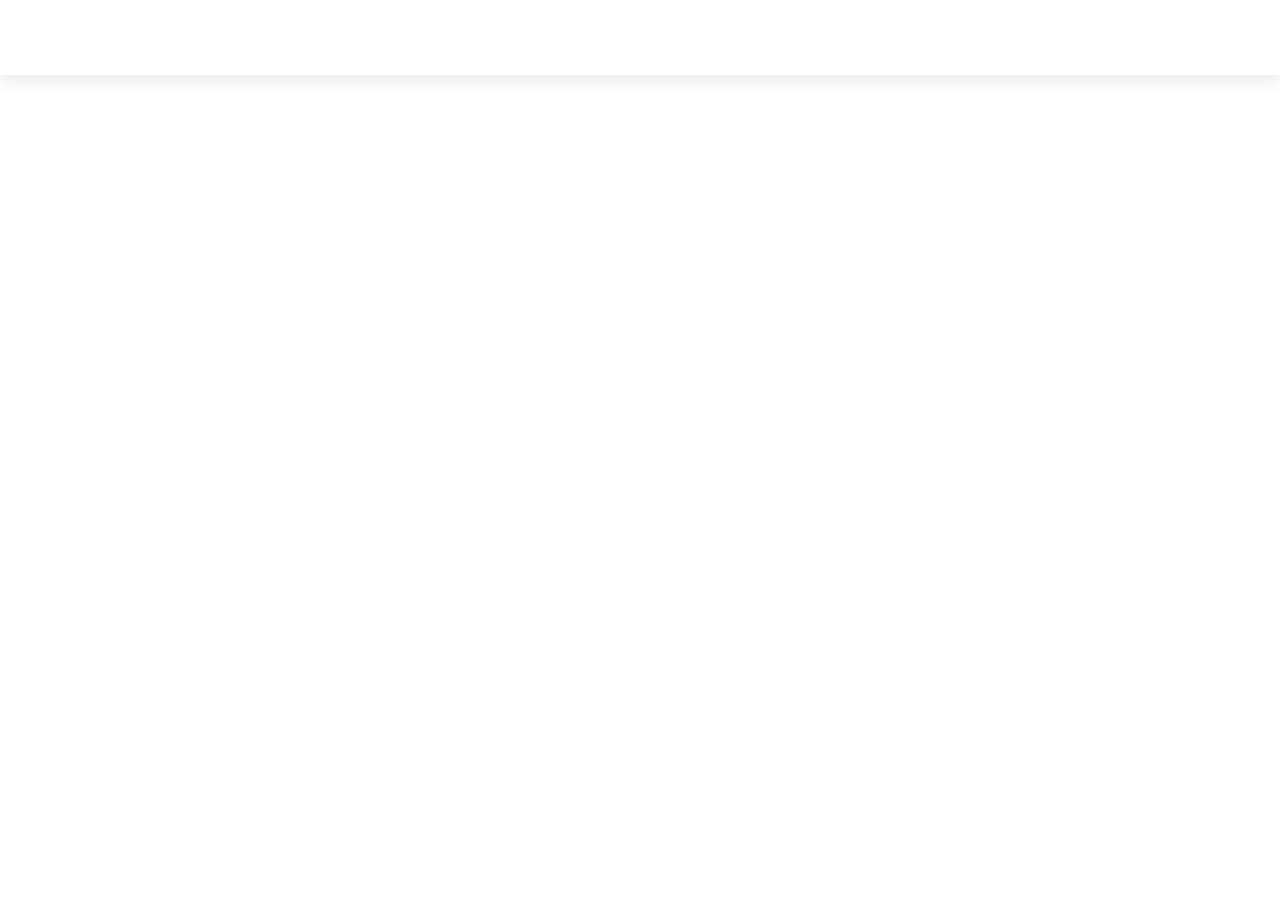
<file: index.html>
<!DOCTYPE html>
<html lang="pt-br">

<head>
    <meta charset="UTF-8">
    <meta http-equiv="X-UA-Compatible" content="IE=edge">
    <meta name="viewport" content="width=device-width, initial-scale=1.0">
    <link href='https://unpkg.com/boxicons@2.1.4/css/boxicons.min.css' rel='stylesheet'>
    <link rel="stylesheet" href="css/style.css">
    <title>Portfolio - Eduardo Caires</title>
</head>

<body>
    <header class="container">
        <div class="page-header">
            <div class="logo">
                <a href="">Portfólio - E.C</a>
            </div>
            <input type="checkbox" id="click">

            <label for="click" class="mainicon">
                <div class="menu">
                    <i class='bx bx-menu'></i>
                </div>
            </label>
            <ul>
                <li><a href="#" class="active" style="--navAni:1">Inicio</a></li>
                <li><a href="#" style="--navAni:2">Sobre</a></li>
                <li><a href="#" style="--navAni:3">Habilidades</a></li>
                <li><a href="#" style="--navAni:4">Projetos</a></li>
                <li><a href="#" style="--navAni:5">Contato</a></li>
            </ul>
            <label class="mode">
                <input type="checkbox" id="darkModeToggle">
                <i class='bx bxs-moon'></i>
            </label>
        </div>
    </header>


    <section class="container">
        <div class="main">
            <div class="detail">
                <h3>Olá, seja bem vindo!</h3>
                <h1>Eu sou <span style="color:#f9532d;">Eduardo</span></h1>
                <p>Eu sou um desenvolvedor Web profissional e faço sites, aplicações e interfaces interativas. Me procure se precisar de uma!
                </p>
                <div class="social">
                    <a href="https://www.linkedin.com/in/eduardo-caires-silva-251859212/" style="--socialAni:1"><i class='bx bxl-linkedin'></i></a>
                    <a href="https://www.instagram.com/caires.eduardo/" style="--socialAni:2"><i class='bx bxl-instagram'></i></a>
                    <a href="https://github.com/EduardoCairesSilva" style="--socialAni:3"><i class='bx bxl-github'></i></a>
                    <a href="https://wa.me/5585981753836" style="--socialAni:4"><i class='bx bxl-whatsapp'></i></a>
                </div>
            </div>
            <div class="img-sec">
                <div class="images">
                    <img src="imagens/eduardo.jpeg"
                        alt="" class="img-w">
                </div>
            </div>
        </div>
    </section>

    <script src="js/script.js"></script>
</body>

</html>
</file>
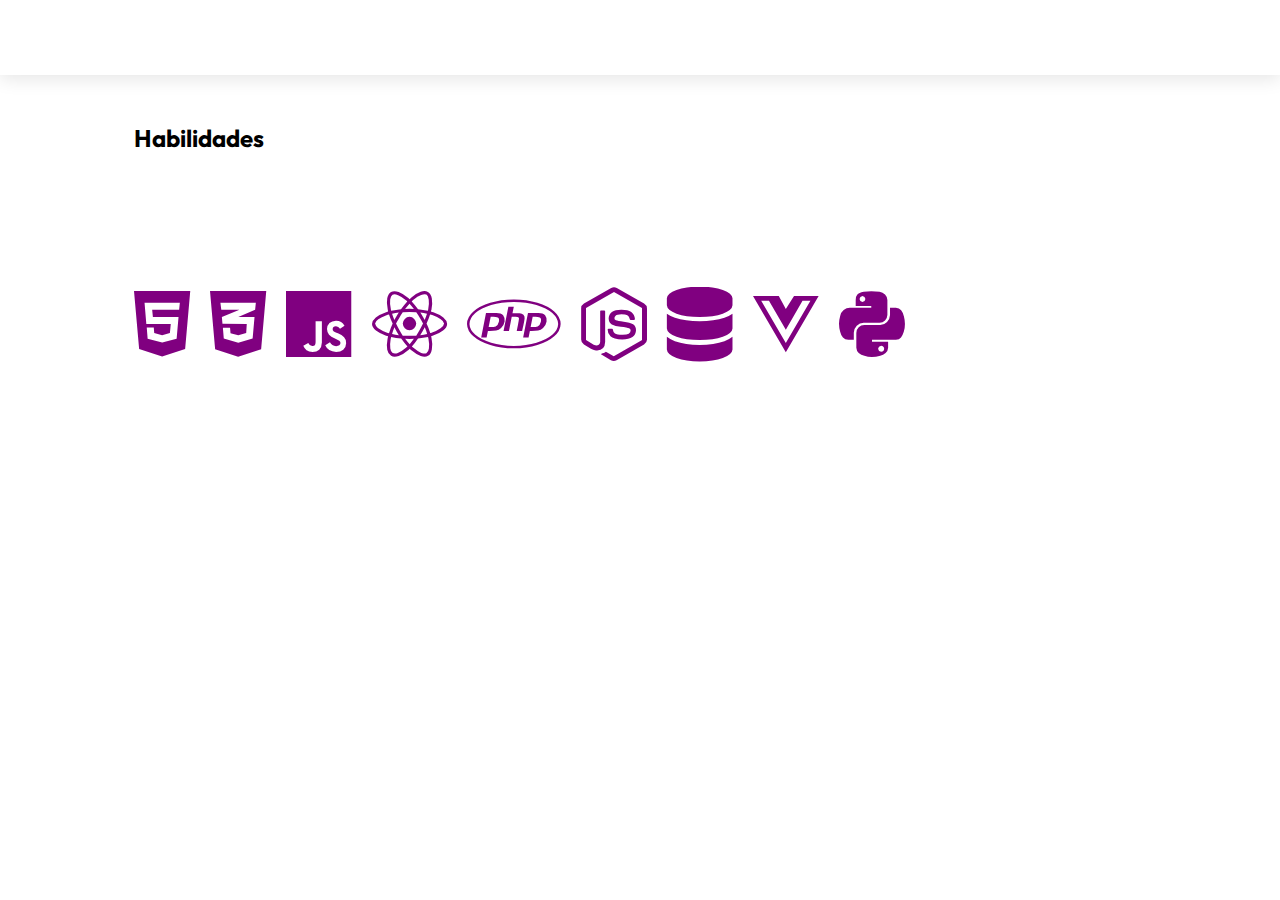
<file: habilidades.html>
<!DOCTYPE html>
<html lang="pt-br">

<head>
    <meta charset="UTF-8">
    <meta http-equiv="X-UA-Compatible" content="IE=edge">
    <meta name="viewport" content="width=device-width, initial-scale=1.0">
    <link href='https://unpkg.com/boxicons@2.1.4/css/boxicons.min.css' rel='stylesheet'>
    <link rel="stylesheet" href="https://cdnjs.cloudflare.com/ajax/libs/font-awesome/6.5.1/css/all.min.css">
    <link rel="stylesheet" href="css/habilidades.css">
    <title>Portfolio - Eduardo Caires</title>
</head>

<body>
    <header class="container">
        <div class="page-header">
            <div class="logo">
                <a href="">Portfólio - E.C</a>
            </div>
            <input type="checkbox" id="click">

            <label for="click" class="mainicon">
                <div class="menu">
                    <i class='bx bx-menu'></i>
                </div>
            </label>
            <ul>
                <li><a href="index.html" style="--navAni:1">Inicio</a></li>
                <li><a href="sobre.html" style="--navAni:2">Sobre</a></li>
                <li><a href="#" class="active" style="--navAni:3">Habilidades</a></li>
                <li><a href="projetos.html" style="--navAni:4">Projetos</a></li>
                <li><a href="contato.html" style="--navAni:5">Contato</a></li>
            </ul>
            <label class="mode">
                <input type="checkbox" id="darkModeToggle">
                <i class='bx bxs-moon'></i>
            </label>
        </div>
    </header>


    <section class="container">
        <div class="main">
            <section id="skills">
                <div class="section-content">
                    <h2 class="section-title">Habilidades</h2>
                    <div class="tools">

                        <p class="section-description">
                            Tenho habilidades relacionadas a html, css, javascript, typescript, reactJS, NextJS, VueJS,
                            Python, Django, Java. Sendo a grande maioria mais para frontend e busco sempre aprimorar
                            mais a cada dia, sigo estudando sempre para adquirir muito mais.
                        </p>

                        <h3 class="tools-title">Tecnologias</h3>

                        <ul>
                            <li>
                                <i class="fa-brands fa-html5 color-icon"></i>
                            </li>
                            <li>
                                <i class="fa-brands fa-css3-alt color-icon"></i>
                            </li>
                            <li>
                                <i class="fa-brands fa-js color-icon"></i>
                            </li>
                            <li>
                                <i class="fa-brands fa-react color-icon"></i>
                            </li>
                            <li>
                                <i class="fa-brands fa-php color-icon"></i>
                            </li>
                            <li>
                                <i class="fa-brands fa-node-js color-icon"></i>
                            </li>
                            <li>
                                <i class="fa-solid fa-database color-icon"></i>
                            </li>
                            <li>
                                <i class="fa-brands fa-vuejs color-icon"></i>
                            </li>
                            <li>
                                <i class="fa-brands fa-python color-icon"></i>
                            </li>
                        </ul>
                    </div>
                </div>
            </section>
        </div>
    </section>

    <script src="js/script.js"></script>
</body>

</html>
</file>
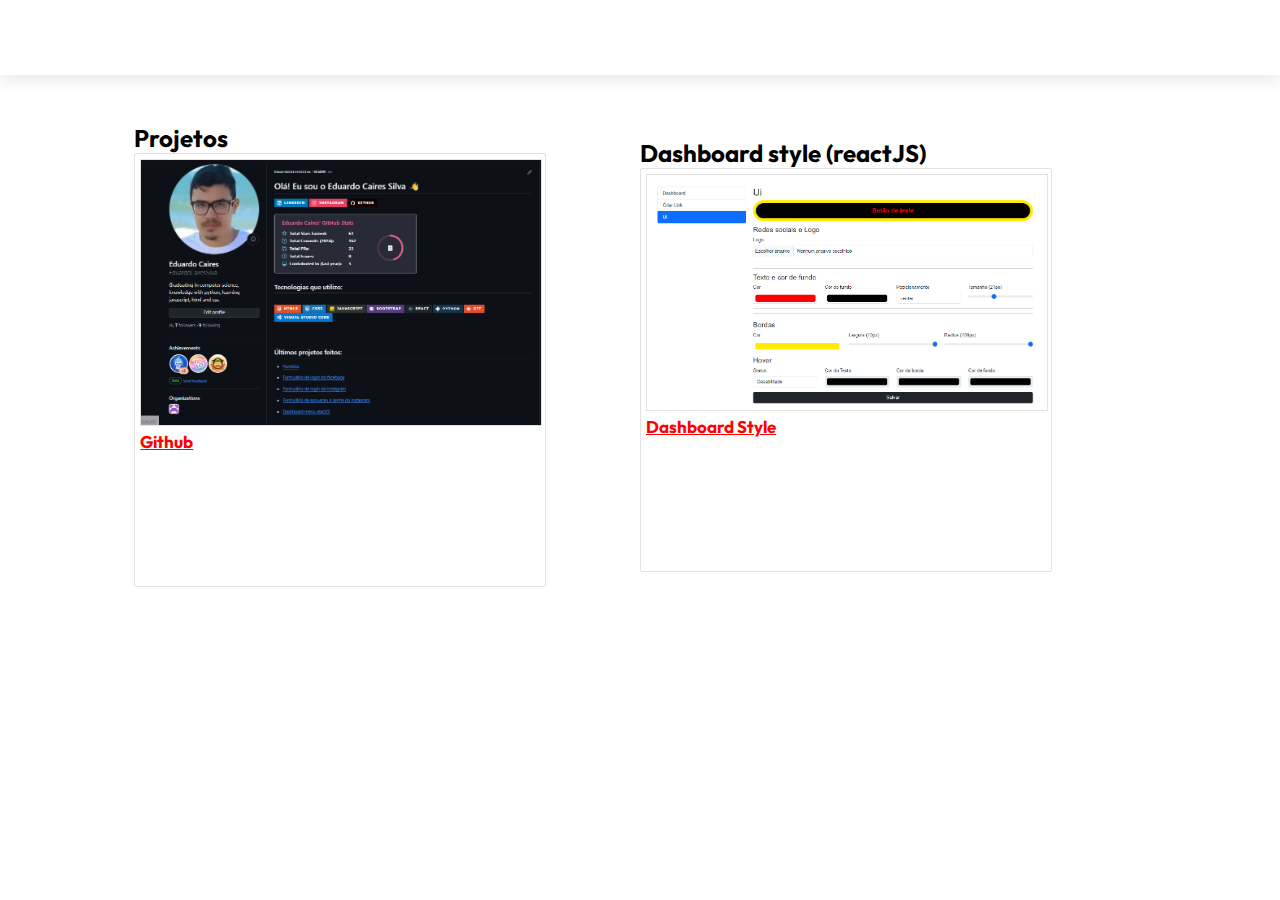
<file: projetos.html>
<!DOCTYPE html>
<html lang="pt-br">

<head>
    <meta charset="UTF-8">
    <meta http-equiv="X-UA-Compatible" content="IE=edge">
    <meta name="viewport" content="width=device-width, initial-scale=1.0">
    <link href='https://unpkg.com/boxicons@2.1.4/css/boxicons.min.css' rel='stylesheet'>
    <link rel="stylesheet" href="css/projetos.css">
    <title>Portfolio - Eduardo Caires</title>
</head>

<body>
    <header class="container">
        <div class="page-header">
            <div class="logo">
                <a href="">Portfólio - E.C</a>
            </div>
            <input type="checkbox" id="click">

            <label for="click" class="mainicon">
                <div class="menu">
                    <i class='bx bx-menu'></i>
                </div>
            </label>
            <ul>
                <li><a href="index.html" style="--navAni:1">Inicio</a></li>
                <li><a href="sobre.html" style="--navAni:2">Sobre</a></li>
                <li><a href="habilidades.html" style="--navAni:3">Habilidades</a></li>
                <li><a href="#" class="active" style="--navAni:4">Projetos</a></li>
                <li><a href="contato.html" style="--navAni:5">Contato</a></li>
            </ul>
            <label class="mode">
                <input type="checkbox" id="darkModeToggle">
                <i class='bx bxs-moon'></i>
            </label>
        </div>
    </header>


    <section class="container">
        <div class="main">
            <section id="projects">
                <h2 class="section-title">Projetos</h2>
                <div class="section-content">
                    <div class="project-cards">
                        <div class="card">
                            <img src="imagens/portfolio.png" alt="">
                            <div>
                                <a class="item-link" href="https://github.com/EduardoCairesSilva" target="_blank">
                                    Github
                                </a>
                            </div>
                            <div class="card-body">
                                <h3>Projetos</h3>
                                <p>
                                    Aqui encontrará todos os projetos dos quais eu tenho feito por todo esse tempo de
                                    css, html e reactJS.
                                </p>
                            </div>

                        </div>
                    </div>
            </section>

            <section id="projects">
                <h2 class="section-title">Dashboard style (reactJS)</h2>
                <div class="section-content">
                    <div class="project-cards">
                        <div class="card">
                            <img src="imagens/Dashboard.png" alt="">
                            <div>
                                <a class="item-link" href="https://eduardocairessilva.github.io/ProjetoDctree/" target="_blank">
                                    Dashboard Style
                                </a>
                            </div>
                            <div class="card-body">
                                <h3>Projeto Dashboard</h3>
                                <p>
                                    Este é um pequeno projeto de dashboard onde você pode formatar o estilo dos links que criar dentro da página.
                                </p>
                            </div>

                        </div>
                    </div>
            </section>
        </div>
    </section>

    <script src="js/script.js"></script>
</body>

</html>
</file>
<file: css/style.css>
@import url('https://fonts.googleapis.com/css2?family=Poppins:wght@100;200;300;400;500;600;700;800&display=swap');
@import url('https://fonts.googleapis.com/css2?family=Outfit:wght@200;300;400;500;600;700;800&family=Roboto:wght@100;300;400&display=swap');

:root {
    --primary-color: #f9532d;
    --primary-dark: #1F252E;
}

* {
    margin: 0;
    padding: 0;
    scroll-behavior: smooth;
}

body {
    font-family: 'Outfit', sans-serif;

}

/* GERAL */
.container {
    padding: 0 8.4rem;
}

.img-w {
    width: 100%;
    height: auto;
}

/* INICIO DA NAVEGAÇÃO */
header {
    position: relative;
    box-shadow: 0 4px 17px rgba(0, 0, 0, .1);
    background: #fff;
    position: sticky;
    top: 0;
    z-index: 1;
}

.page-header {
    display: flex;
    justify-content: space-between;
    align-items: center;
    padding: 1rem 0;
}

.logo {
    font-size: 1.5rem;
    font-weight: 800;
    opacity: 0;
    animation: leftSideAni 1s ease forwards;
}

.logo a {
    color: #244D61;
    text-decoration: none;
}

ul {
    display: flex;
    gap: .6rem;
    list-style-type: none;
    background-color: transparent;
    overflow: hidden;
}

li a {
    display: inline-block;
    padding: .3rem 1rem;
    color: var(--nav-text);
    text-decoration: none;
    font-size: 1.05rem;
    font-weight: 600;
    letter-spacing: .7px;
    border-radius: 36px;
    line-height: 2;
    transition: .3s;
    opacity: 0;
    animation: navani .3s ease forwards;
    animation-delay: calc(.15s * var(--navAni));
}

li a.active,
li a:hover {
    color: var(--primary-color);
}

#click {
    display: none;
}

.menu {
    display: none;
}

/* FIM DA NAVEGAÇÃO */

/* INICIO DA SEÇÃO 1 */
.mode i {
    font-size: 1.4rem;
    cursor: pointer;
    color: var(--primary-color);
    opacity: 0;
    animation: rightSideAni 1.5s ease forwards;
}

.main {
    display: grid;
    grid-template-columns: repeat(auto-fit, minmax(277px, 1fr));
    row-gap: 2rem;
    align-items: center;
    margin-top: 3rem;
}

.main h3 {
    font-size: 1.5rem;
    opacity: 0;
    animation: topSideAni 1s ease forwards;
}

.main h1 {
    font-size: 4rem;
    font-weight: 600;
    opacity: 0;
    animation: leftSideAni 1s ease forwards;
    animation-delay: 1s;
}

.main p {
    line-height: 1.7;
    font-size: 1.15rem;
    opacity: 0;
    animation: topSideAni 1.5s ease forwards;
}

.social {
    display: flex;
    flex-wrap: wrap;
    gap: 1.4rem;
    margin-top: 1.7rem;
}

.social a {
    display: grid;
    place-items: center;
    text-decoration: none;
    color: #000000;
    font-size: 1.5rem;
    border: 1.6px solid #000000;
    border-radius: 50%;
    padding: 0.39rem;
    text-align: center;
    opacity: 0;
    animation: SocialAni 1s ease forwards;
    animation-delay: calc(.2s * var(--socialAni));
}

.social a:hover {
    color: var(--primary-dark);
    background-color: var(--primary-color);
    border-color: var(--primary-color);
    box-shadow: 0 0 20px var(--primary-color);
    transition: all .3s ease-in-out;
}

.images img {
    position: relative;
    border-radius: 6px;
}

.images::before {
    content: "";
    position: absolute;
    width: 100%;
    height: 100%;
    left: 55%;
    top: -16px;
    transform: translateX(-50%);
    border-radius: 6px;
}

.images::before {
    background: var(--primary-color);
}

.images {
    width: 60%;
    margin-left: auto;
    position: relative;
    z-index: -1;
}

.images {
    opacity: 0;
    animation: imageAni 1s ease forwards;
    animation-delay: 1.5s;
}

/* FIM DA SEÇÃO 1 */

/* MODO ESCURO */

.dark-mode {
    background-color: var(--primary-dark);
    color: #ffffff;
}

.mode input {
    display: none;
}

:is(.dark-mode) {
    .social a {
        color: var(--primary-color);
        border: 1.6px solid var(--primary-color);
    }

    .social a:hover {
        color: var(--primary-dark);
        background-color: var(--primary-color);
        box-shadow: 0 0 20px var(--primary-color);
    }

    .logo a {
        color: #fff;
    }
}

.dark-mode header {
    box-shadow: 0 4px 17px rgb(80 80 80 / 31%);
    background: var(--primary-dark);
}

/* Animation */
@keyframes leftSideAni {
    0% {
        transform: translateX(-100px);
        opacity: 0;
    }

    100% {
        transform: translateX(0);
        opacity: 1;
    }
}

@keyframes navani {
    0% {
        transform: translateY(100px);
        opacity: 0;
    }

    100% {
        transform: translateY(0);
        opacity: 1;
    }
}

@keyframes rightSideAni {
    0% {
        transform: translateX(100px);
        opacity: 0;
    }

    100% {
        transform: translateX(0);
        opacity: 1;
    }
}

@keyframes topSideAni {
    0% {
        transform: translateY(-100px);
        opacity: 0;
    }

    100% {
        transform: translateY(0);
        opacity: 1;
    }
}

@keyframes SocialAni {
    0% {
        transform: translateY(100px);
        opacity: 0;
    }

    100% {
        transform: translateY(0);
        opacity: 1;
    }
}

@keyframes imageAni {
    0% {
        opacity: 0;
        transform: scale(0);
    }

    100% {
        opacity: 1;
        transform: scale(1);
    }
}

@media screen and (max-width: 1024px) {
    .container {
        padding: 0 4.4rem;
    }
}

@media screen and (max-width: 768px) {
    .container {
        padding: 0 1.6rem;
    }
}

@media screen and (max-width:600px) {

    header {
        height: auto;
    }

    ul {
        background: #fff;
        width: 100%;
        height: 100vh;
        position: absolute;
        display: flex;
        flex-direction: column;
        text-align: center;
        top: 3.4rem;
        left: -100%;
        z-index: 111111;
    }

    .menu {
        display: block;
        font-size: 1.5rem;
        font-weight: bold;
        color: #244D61;
    }

    #click:checked~ul {
        left: 0%;
        transition: all 0.3s ease;
    }

    .dark-mode .menu {
        color: var(--primary-color);
    }

    .dark-mode ul {
        background: var(--primary-dark);
    }

    .mode {
        position: absolute;
        right: 4rem;
    }

    .images {
        width: 100%;
        margin: auto;
    }

    .main {
        margin-top: 2rem;
    }
}
</file>
<file: css/habilidades.css>
@import url('https://fonts.googleapis.com/css2?family=Poppins:wght@100;200;300;400;500;600;700;800&display=swap');
@import url('https://fonts.googleapis.com/css2?family=Outfit:wght@200;300;400;500;600;700;800&family=Roboto:wght@100;300;400&display=swap');

:root {
    --primary-color: #f9532d;
    --primary-dark: #1F252E;
}

* {
    margin: 0;
    padding: 0;
    scroll-behavior: smooth;
}

body {
    font-family: 'Outfit', sans-serif;

}

/* GERAL */
.container {
    padding: 0 8.4rem;
}

.img-w {
    width: 100%;
    height: auto;
}

/* INICIO DA NAVEGAÇÃO */
header {
    position: relative;
    box-shadow: 0 4px 17px rgba(0, 0, 0, .1);
    background: #fff;
    position: sticky;
    top: 0;
    z-index: 1;
}

.page-header {
    display: flex;
    justify-content: space-between;
    align-items: center;
    padding: 1rem 0;
}

.logo {
    font-size: 1.5rem;
    font-weight: 800;
    opacity: 0;
    animation: leftSideAni 1s ease forwards;
}

.logo a {
    color: #244D61;
    text-decoration: none;
}

ul {
    display: flex;
    gap: .6rem;
    list-style-type: none;
    background-color: transparent;
    overflow: hidden;
}

li a {
    display: inline-block;
    padding: .3rem 1rem;
    color: var(--nav-text);
    text-decoration: none;
    font-size: 1.05rem;
    font-weight: 600;
    letter-spacing: .7px;
    border-radius: 36px;
    line-height: 2;
    transition: .3s;
    opacity: 0;
    animation: navani .3s ease forwards;
    animation-delay: calc(.15s * var(--navAni));
}

li a.active,
li a:hover {
    color: var(--primary-color);
}

#click {
    display: none;
}

.menu {
    display: none;
}

/* FIM DA NAVEGAÇÃO */

/* INICIO DA SEÇÃO 1 */
.mode i {
    font-size: 1.4rem;
    cursor: pointer;
    color: var(--primary-color);
    opacity: 0;
    animation: rightSideAni 1.5s ease forwards;
}

.main {
    display: grid;
    grid-template-columns: repeat(auto-fit, minmax(277px, 1fr));
    row-gap: 2rem;
    align-items: center;
    margin-top: 3rem;
}

.main h3 {
    font-size: 1.5rem;
    opacity: 0;
    animation: topSideAni 1s ease forwards;
}

.main h1 {
    font-size: 4rem;
    font-weight: 600;
    opacity: 0;
    animation: leftSideAni 1s ease forwards;
    animation-delay: 1s;
}

.main p {
    line-height: 1.7;
    font-size: 1.15rem;
    opacity: 0;
    animation: topSideAni 1.5s ease forwards;
}

.social {
    display: flex;
    flex-wrap: wrap;
    gap: 1.4rem;
    margin-top: 1.7rem;
}

.social a {
    display: grid;
    place-items: center;
    text-decoration: none;
    color: #000000;
    font-size: 1.5rem;
    border: 1.6px solid #000000;
    border-radius: 50%;
    padding: 0.39rem;
    text-align: center;
    opacity: 0;
    animation: SocialAni 1s ease forwards;
    animation-delay: calc(.2s * var(--socialAni));
}

.social a:hover {
    color: var(--primary-dark);
    background-color: var(--primary-color);
    border-color: var(--primary-color);
    box-shadow: 0 0 20px var(--primary-color);
    transition: all .3s ease-in-out;
}

.images img {
    position: relative;
    border-radius: 6px;
}

.images::before {
    content: "";
    position: absolute;
    width: 100%;
    height: 100%;
    left: 55%;
    top: -16px;
    transform: translateX(-50%);
    border-radius: 6px;
}

.images::before {
    background: var(--primary-color);
}

.images {
    width: 60%;
    margin-left: auto;
    position: relative;
    z-index: -1;
}

.images {
    opacity: 0;
    animation: imageAni 1s ease forwards;
    animation-delay: 1.5s;
}

/* FIM DA SEÇÃO 1 */

/* MODO ESCURO */

.dark-mode {
    background-color: var(--primary-dark);
    color: #ffffff;
}

.mode input {
    display: none;
}

:is(.dark-mode) {
    .social a {
        color: var(--primary-color);
        border: 1.6px solid var(--primary-color);
    }

    .social a:hover {
        color: var(--primary-dark);
        background-color: var(--primary-color);
        box-shadow: 0 0 20px var(--primary-color);
    }

    .logo a {
        color: #fff;
    }
}

.dark-mode header {
    box-shadow: 0 4px 17px rgb(80 80 80 / 31%);
    background: var(--primary-dark);
}

/* Animation */
@keyframes leftSideAni {
    0% {
        transform: translateX(-100px);
        opacity: 0;
    }

    100% {
        transform: translateX(0);
        opacity: 1;
    }
}

@keyframes navani {
    0% {
        transform: translateY(100px);
        opacity: 0;
    }

    100% {
        transform: translateY(0);
        opacity: 1;
    }
}

@keyframes rightSideAni {
    0% {
        transform: translateX(100px);
        opacity: 0;
    }

    100% {
        transform: translateX(0);
        opacity: 1;
    }
}

@keyframes topSideAni {
    0% {
        transform: translateY(-100px);
        opacity: 0;
    }

    100% {
        transform: translateY(0);
        opacity: 1;
    }
}

@keyframes SocialAni {
    0% {
        transform: translateY(100px);
        opacity: 0;
    }

    100% {
        transform: translateY(0);
        opacity: 1;
    }
}

@keyframes imageAni {
    0% {
        opacity: 0;
        transform: scale(0);
    }

    100% {
        opacity: 1;
        transform: scale(1);
    }
}

@media screen and (max-width: 1024px) {
    .container {
        padding: 0 4.4rem;
    }
}

@media screen and (max-width: 768px) {
    .container {
        padding: 0 1.6rem;
    }
}

@media screen and (max-width:600px) {

    header {
        height: auto;
    }

    ul {
        background: #fff;
        width: 100%;
        height: 100vh;
        position: absolute;
        display: flex;
        flex-direction: column;
        text-align: center;
        top: 3.4rem;
        left: -100%;
        z-index: 111111;
    }

    .menu {
        display: block;
        font-size: 1.5rem;
        font-weight: bold;
        color: #244D61;
    }

    #click:checked~ul {
        left: 0%;
        transition: all 0.3s ease;
    }

    .dark-mode .menu {
        color: var(--primary-color);
    }

    .dark-mode ul {
        background: var(--primary-dark);
    }

    .mode {
        position: absolute;
        right: 4rem;
    }

    .images {
        width: 100%;
        margin: auto;
    }

    .main {
        margin-top: 2rem;
    }
}


/* Habilidades */

#skills .tools ul {
    display: flex;
    flex-wrap: wrap;
    gap: 20px;
    margin-top: 10px;
  }
  
  #skills .tools li {
    color: var(--secondary);
    font-weight: bold;
    font-size: 50px;
  }
  
  #skills .tools-title:not(:first-of-type) {
    margin-top: 25px;
  }

  .color-icon {
    color: purple;
    font-size: 1.5em;
  }
  
  /* EXPERIENCE */
  
  #experience .experience-item:not(:first-of-type) {
    margin-top: 25px;
    display: block;
  }
  
  #experience .company {
    color: var(--secondary);
  }
  
  #experience details summary {
    cursor: pointer;
    transition: all 1s;
  }
  
  details summary {
    transition: all 1s;
  }
</file>
<file: css/projetos.css>
@import url('https://fonts.googleapis.com/css2?family=Poppins:wght@100;200;300;400;500;600;700;800&display=swap');
@import url('https://fonts.googleapis.com/css2?family=Outfit:wght@200;300;400;500;600;700;800&family=Roboto:wght@100;300;400&display=swap');

:root {
    --primary-color: #f9532d;
    --primary-dark: #1F252E;
}

* {
    margin: 0;
    padding: 0;
    scroll-behavior: smooth;
}

body {
    font-family: 'Outfit', sans-serif;

}

/* GERAL */
.container {
    padding: 0 8.4rem;
}

.img-w {
    width: 100%;
    height: auto;
}

/* INICIO DA NAVEGAÇÃO */
header {
    position: relative;
    box-shadow: 0 4px 17px rgba(0, 0, 0, .1);
    background: #fff;
    position: sticky;
    top: 0;
    z-index: 1;
}

.page-header {
    display: flex;
    justify-content: space-between;
    align-items: center;
    padding: 1rem 0;
}

.logo {
    font-size: 1.5rem;
    font-weight: 800;
    opacity: 0;
    animation: leftSideAni 1s ease forwards;
}

.logo a {
    color: #244D61;
    text-decoration: none;
}

ul {
    display: flex;
    gap: .6rem;
    list-style-type: none;
    background-color: transparent;
    overflow: hidden;
}

li a {
    display: inline-block;
    padding: .3rem 1rem;
    color: var(--nav-text);
    text-decoration: none;
    font-size: 1.05rem;
    font-weight: 600;
    letter-spacing: .7px;
    border-radius: 36px;
    line-height: 2;
    transition: .3s;
    opacity: 0;
    animation: navani .3s ease forwards;
    animation-delay: calc(.15s * var(--navAni));
}

li a.active,
li a:hover {
    color: var(--primary-color);
}

#click {
    display: none;
}

.menu {
    display: none;
}

/* FIM DA NAVEGAÇÃO */

/* INICIO DA SEÇÃO 1 */
.mode i {
    font-size: 1.4rem;
    cursor: pointer;
    color: var(--primary-color);
    opacity: 0;
    animation: rightSideAni 1.5s ease forwards;
}

.main {
    display: grid;
    grid-template-columns: repeat(auto-fit, minmax(277px, 1fr));
    row-gap: 2rem;
    align-items: center;
    margin-top: 3rem;
}

.main h3 {
    font-size: 1.5rem;
    opacity: 0;
    animation: topSideAni 1s ease forwards;
}

.main h1 {
    font-size: 4rem;
    font-weight: 600;
    opacity: 0;
    animation: leftSideAni 1s ease forwards;
    animation-delay: 1s;
}

.main p {
    line-height: 1.7;
    font-size: 1.15rem;
    opacity: 0;
    animation: topSideAni 1.5s ease forwards;
}

.social {
    display: flex;
    flex-wrap: wrap;
    gap: 1.4rem;
    margin-top: 1.7rem;
}

.social a {
    display: grid;
    place-items: center;
    text-decoration: none;
    color: #000000;
    font-size: 1.5rem;
    border: 1.6px solid #000000;
    border-radius: 50%;
    padding: 0.39rem;
    text-align: center;
    opacity: 0;
    animation: SocialAni 1s ease forwards;
    animation-delay: calc(.2s * var(--socialAni));
}

.social a:hover {
    color: var(--primary-dark);
    background-color: var(--primary-color);
    border-color: var(--primary-color);
    box-shadow: 0 0 20px var(--primary-color);
    transition: all .3s ease-in-out;
}

.images img {
    position: relative;
    border-radius: 6px;
}

.images::before {
    content: "";
    position: absolute;
    width: 100%;
    height: 100%;
    left: 55%;
    top: -16px;
    transform: translateX(-50%);
    border-radius: 6px;
}

.images::before {
    background: var(--primary-color);
}

.images {
    width: 60%;
    margin-left: auto;
    position: relative;
    z-index: -1;
}

.images {
    opacity: 0;
    animation: imageAni 1s ease forwards;
    animation-delay: 1.5s;
}

.item-link { 
    text-decoration: underline;
    font-size: 17px;
    color: red;
    font-weight: bolder;
}

.item-link:hover {
    transition: all 1s;
    font-size: 19px;
    color: rgb(172, 3, 3);
}

/* FIM DA SEÇÃO 1 */

/* MODO ESCURO */

.dark-mode {
    background-color: var(--primary-dark);
    color: #ffffff;
}

.mode input {
    display: none;
}

:is(.dark-mode) {
    .social a {
        color: var(--primary-color);
        border: 1.6px solid var(--primary-color);
    }

    .social a:hover {
        color: var(--primary-dark);
        background-color: var(--primary-color);
        box-shadow: 0 0 20px var(--primary-color);
    }

    .logo a {
        color: #fff;
    }
}

.dark-mode header {
    box-shadow: 0 4px 17px rgb(80 80 80 / 31%);
    background: var(--primary-dark);
}

/* Animation */
@keyframes leftSideAni {
    0% {
        transform: translateX(-100px);
        opacity: 0;
    }

    100% {
        transform: translateX(0);
        opacity: 1;
    }
}

@keyframes navani {
    0% {
        transform: translateY(100px);
        opacity: 0;
    }

    100% {
        transform: translateY(0);
        opacity: 1;
    }
}

@keyframes rightSideAni {
    0% {
        transform: translateX(100px);
        opacity: 0;
    }

    100% {
        transform: translateX(0);
        opacity: 1;
    }
}

@keyframes topSideAni {
    0% {
        transform: translateY(-100px);
        opacity: 0;
    }

    100% {
        transform: translateY(0);
        opacity: 1;
    }
}

@keyframes SocialAni {
    0% {
        transform: translateY(100px);
        opacity: 0;
    }

    100% {
        transform: translateY(0);
        opacity: 1;
    }
}

@keyframes imageAni {
    0% {
        opacity: 0;
        transform: scale(0);
    }

    100% {
        opacity: 1;
        transform: scale(1);
    }
}

@media screen and (max-width: 1024px) {
    .container {
        padding: 0 4.4rem;
    }
}

@media screen and (max-width: 768px) {
    .container {
        padding: 0 1.6rem;
    }
}

@media screen and (max-width:600px) {

    header {
        height: auto;
    }

    ul {
        background: #fff;
        width: 100%;
        height: 100vh;
        position: absolute;
        display: flex;
        flex-direction: column;
        text-align: center;
        top: 3.4rem;
        left: -100%;
        z-index: 111111;
    }

    .menu {
        display: block;
        font-size: 1.5rem;
        font-weight: bold;
        color: #244D61;
    }

    #click:checked~ul {
        left: 0%;
        transition: all 0.3s ease;
    }

    .dark-mode .menu {
        color: var(--primary-color);
    }

    .dark-mode ul {
        background: var(--primary-dark);
    }

    .mode {
        position: absolute;
        right: 4rem;
    }

    .images {
        width: 100%;
        margin: auto;
    }

    .main {
        margin-top: 2rem;
    }
}

/* PROJECTS */

#projects img {
    width: 100%;
    border: 1px solid #e2e2e2;
}

#projects .list {
    display: grid;
    grid-template-columns: 1fr 1fr;
    gap: 20px;
}

#projects a {
    flex-basis: 200px;
    transition: transform 0.3s;
}

#projects a:hover {
    transform: scale(1.03);
}

#projects {
    max-width: 100%;
}

#projects .project-cards {
    display: flex;
    gap: 10px;
    flex-wrap: wrap;
}

#projects .card {
    width: 400px;
    display: flex;
    flex-wrap: wrap;
    flex-direction: column;
    padding: 5px;
    border: 1px solid #e2e2e2;
    gap: 5px;
    border-radius: 2px;
}

#projects .card img {
    border: 1px solid #e2e2e2;
}

#projects .card {
    transition: transform 0.3s;
}

#projects .card:hover {
    transform: scale(1.02);
}
</file>
